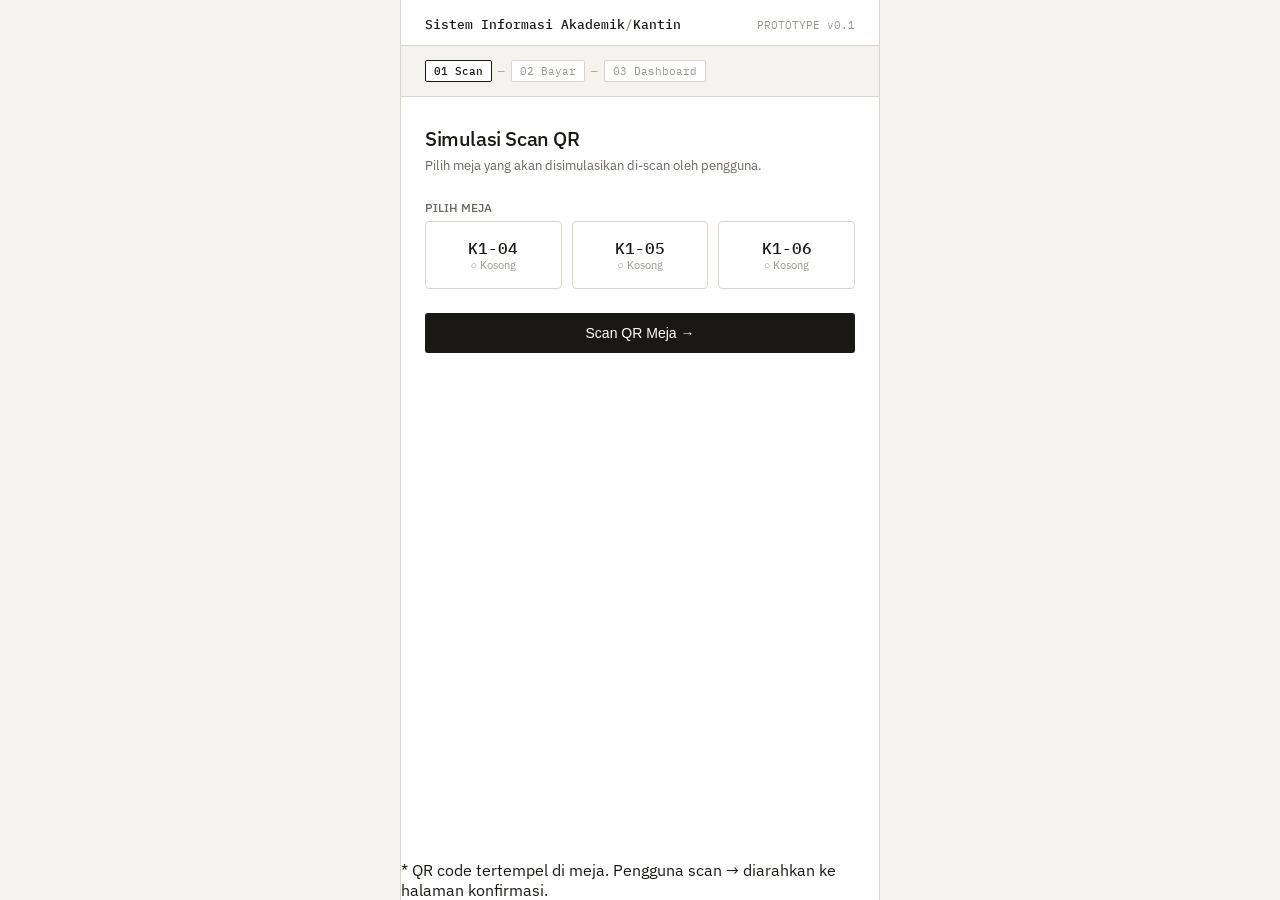
<file: index.html>
<!DOCTYPE html>
<html lang="id">
<head>
    <meta charset="UTF-8">
    <meta name="viewport" content="width=device-width, initial-scale=1.0">
    <title>Six ITB</title>
    <link rel="stylesheet" href="style.css">
</head>
<body>

<div class="shell">
    <div class="topbar">
        <div class="topbar-brand">Sistem Informasi Akademik<span>/</span>Kantin</div>
        <div style="font-family:var(--mono);font-size:11px;color:var(--text-muted);">PROTOTYPE v0.1</div>
    </div>

    <div class="stepper" id="stepper">
        <span class="step active" id="step-1">01 Scan</span>
        <span class="step-sep">—</span>
        <span class="step" id="step-2">02 Bayar</span>
        <span class="step-sep">—</span>
        <span class="step" id="step-3">03 Dashboard</span>
    </div>

    <div class="page active" id="pg-scan">
        <div class="page-content">
            <div class="page-title">Simulasi Scan QR</div>
            <div class="page-sub">Pilih meja yang akan disimulasikan di-scan oleh pengguna.</div>

            <label class="field-label">Pilih meja</label>
            <div class="meja-grid" id="meja-grid"></div>

            <div class="info-strip" id="scan-info" style="display:none;">
                <div>
                    <div class="info-strip-label">Meja dipilih</div>
                    <div class="info-strip-value" id="scan-meja-label">—</div>
                </div>
            </div>

            <div class="btn-group">
                <button class="btn btn-primary" onclick="doScan()" id="btn-scan" disabled>
                    Scan QR Meja →
                </button>
            </div>
        </div>
        <div class="note-footer">
            <p>* QR code tertempel di meja. Pengguna scan → diarahkan ke halaman konfirmasi.</p>
        </div>
    </div>

    <div class="page" id="pg-konfirmasi">
        <div class="page-content">
            <div class="page-title">Konfirmasi Pembayaran</div>
            <div class="page-sub">Pilih kantin tujuan dan metode pembayaran.</div>

            <div class="info-strip">
                <div>
                    <div class="info-strip-label">Lokasi Meja</div>
                    <div class="info-strip-value" id="label-meja">K1-05 (GKU 1)</div>
                </div>
            </div>

            <div class="field-group">
                <label class="field-label" for="kantin">Pilih kantin</label>
                <select id="kantin">
                    <option value="Kantin A">Kantin A</option>
                    <option value="Kantin B">Kantin B</option>
                    <option value="Kantin C">Kantin C</option>
                </select>
            </div>

            <div class="section-divider">
                <div class="section-divider-line"></div>
                <div class="section-divider-label">Metode Pembayaran</div>
                <div class="section-divider-line"></div>
            </div>

            <div class="btn-group">
                <button class="btn btn-primary" onclick="showQRIS()">Bayar lewat QRIS</button>
                <button class="btn btn-outline" onclick="payDirect()">Bayar Langsung (Kasir)</button>
            </div>

            <div class="qris-block" id="qris-container" style="display:none;">
                <div class="qris-header">QRIS — Scan untuk bayar</div>
                <div class="qris-body">
                    <div class="qris-img">
                        <img src="qris.png" alt="QRIS Code" style="width: 100%; height: 100%; object-fit: contain;">
                    </div>
                    <div class="qris-note">Scan kode QR menggunakan aplikasi dompet digital.</div>
                    <button class="btn btn-primary" onclick="toDashboard('QRIS')">Saya Sudah Bayar ✓</button>
                </div>
            </div>

            <div style="margin-top:20px;">
                <button class="btn btn-ghost" onclick="goTo('pg-scan', 0)">← Kembali</button>
            </div>
        </div>
    </div>

    <div class="page" id="pg-dashboard">
        <div class="page-content">
            <div class="page-title">Monitoring Tempat Duduk</div>
            <div class="page-sub">GKU 1 — Status meja real-time</div>

            <div class="stat-row">
                <div class="stat-box">
                    <div class="stat-box-label">Terisi</div>
                    <div class="stat-box-value" id="stat-terisi">0 <small>/ 3</small></div>
                </div>
                <div class="stat-box">
                    <div class="stat-box-label">Kosong</div>
                    <div class="stat-box-value" id="stat-kosong">3 <small>/ 3</small></div>
                </div>
            </div>

            <table class="meja-table">
                <thead>
                    <tr>
                        <th>Meja</th>
                        <th>Kantin</th>
                        <th>Status</th>
                        <th>Aksi</th>
                    </tr>
                </thead>
                <tbody id="tabel-meja"></tbody>
            </table>
        </div>

        <div class="note-footer">
            <p>* Tombol "Selesai" mensimulasikan geofencing.</p>
            <br>
            <button class="btn btn-ghost" style="font-size:12px;padding:0;" onclick="goTo('pg-scan', 0)">← Simulasi ulang</button>
        </div>
    </div>
</div>

<div class="toast" id="toast"></div>

<script src="script.js"></script>

</body>
</html>
</file>
<file: style.css>
@import url('https://fonts.googleapis.com/css2?family=IBM+Plex+Mono:wght@400;500&family=IBM+Plex+Sans:wght@300;400;500&display=swap');

*, *::before, *::after { box-sizing: border-box; margin: 0; padding: 0; }

:root {
    --bg: #F5F3EE;
    --surface: #FFFFFF;
    --border: #D9D5CC;
    --border-dark: #B0AB9E;
    --text-primary: #1A1814;
    --text-secondary: #6B6560;
    --text-muted: #9B958D;
    --accent: #1A1814;
    --green: #1D6A3A;
    --green-bg: #E8F5EE;
    --red: #8B1A1A;
    --red-bg: #F5E8E8;
    --blue: #1A3A6A;
    --blue-bg: #E8EEFF;
    --mono: 'IBM Plex Mono', monospace;
    --sans: 'IBM Plex Sans', sans-serif;
}

body {
    font-family: var(--sans);
    background: var(--bg);
    color: var(--text-primary);
    min-height: 100vh;
}

.shell {
    max-width: 480px;
    margin: 0 auto;
    min-height: 100vh;
    background: var(--surface);
    border-left: 1px solid var(--border);
    border-right: 1px solid var(--border);
    display: flex;
    flex-direction: column;
}

.topbar {
    padding: 16px 24px 12px;
    border-bottom: 1px solid var(--border);
    display: flex;
    align-items: center;
    justify-content: space-between;
    position: sticky;
    top: 0;
    background: var(--surface);
    z-index: 10;
}

.topbar-brand {
    font-family: var(--mono);
    font-size: 13px;
    font-weight: 500;
    color: var(--text-primary);
}

.topbar-brand span { color: var(--text-muted); }

.stepper {
    display: flex;
    align-items: center;
    gap: 6px;
    padding: 14px 24px;
    border-bottom: 1px solid var(--border);
    background: var(--bg);
}

.step {
    font-family: var(--mono);
    font-size: 11px;
    color: var(--text-muted);
    padding: 3px 8px;
    border: 1px solid var(--border);
    border-radius: 2px;
    background: var(--surface);
}

.step.active {
    color: var(--text-primary);
    border-color: var(--text-primary);
    font-weight: 500;
}

.step.done {
    color: var(--green);
    border-color: var(--green);
}

.step-sep {
    font-family: var(--mono);
    font-size: 11px;
    color: var(--border-dark);
}

.page { display: none; flex: 1; }
.page.active { display: flex; flex-direction: column; }

.page-content { padding: 28px 24px; flex: 1; }

.page-title {
    font-weight: 500;
    font-size: 20px;
    letter-spacing: -0.02em;
    margin-bottom: 4px;
}

.page-sub {
    font-size: 13px;
    color: var(--text-secondary);
    margin-bottom: 24px;
    line-height: 1.5;
}

.info-strip {
    background: var(--bg);
    border: 1px solid var(--border);
    border-radius: 4px;
    padding: 12px 14px;
    margin-bottom: 20px;
    display: flex;
    align-items: center;
    gap: 10px;
}

.info-strip-label {
    font-family: var(--mono);
    font-size: 11px;
    color: var(--text-muted);
    text-transform: uppercase;
}

.info-strip-value {
    font-family: var(--mono);
    font-size: 13px;
    font-weight: 500;
}

.field-group { margin-bottom: 20px; }
.field-label {
    display: block;
    font-size: 12px;
    font-weight: 500;
    color: var(--text-secondary);
    text-transform: uppercase;
    margin-bottom: 6px;
}

select {
    width: 100%;
    padding: 10px 12px;
    font-size: 14px;
    border: 1px solid var(--border);
    border-radius: 3px;
    appearance: none;
    background-image: url("data:image/svg+xml,%3Csvg width='10' height='6' viewBox='0 0 10 6' fill='none' xmlns='http://www.w3.org/2000/svg'%3E%3Cpath d='M1 1L5 5L9 1' stroke='%239B958D' stroke-width='1.5' stroke-linecap='round'/%3E%3C/svg%3E");
    background-repeat: no-repeat;
    background-position: right 12px center;
}

.btn {
    display: inline-flex;
    align-items: center;
    gap: 8px;
    padding: 11px 18px;
    font-size: 14px;
    font-weight: 500;
    border-radius: 3px;
    cursor: pointer;
    border: 1px solid transparent;
    text-decoration: none;
}

.btn-primary { background: var(--text-primary); color: #FFF; width: 100%; justify-content: center; }
.btn-outline { background: transparent; border-color: var(--border); width: 100%; justify-content: center; }
.btn-ghost { background: transparent; color: var(--text-secondary); border: none; font-size: 13px; }

.btn-group { display: flex; flex-direction: column; gap: 10px; }

.qris-block {
    border: 1px solid var(--border);
    border-radius: 4px;
    overflow: hidden;
    margin-top: 20px;
    animation: slideDown 0.2s ease;
}

@keyframes slideDown {
    from { opacity: 0; transform: translateY(-8px); }
    to   { opacity: 1; transform: translateY(0); }
}

.qris-header {
    background: var(--bg);
    padding: 10px 14px;
    border-bottom: 1px solid var(--border);
    font-family: var(--mono);
    font-size: 11px;
    color: var(--text-muted);
}

.qris-body { padding: 20px; text-align: center; }

.qris-img {
    width: 180px;
    height: 180px;
    background: #FFFFFF;
    border: 1px solid var(--border);
    border-radius: 4px;
    margin: 0 auto 16px;
    display: flex;
    align-items: center;
    justify-content: center;
    padding: 10px;
    overflow: hidden;
}

.qris-note { font-size: 12px; color: var(--text-muted); margin-bottom: 16px; }

.stat-row { display: grid; grid-template-columns: 1fr 1fr; gap: 10px; margin-bottom: 24px; }
.stat-box { background: var(--bg); border: 1px solid var(--border); padding: 14px 16px; border-radius: 4px; }
.stat-box-label { font-family: var(--mono); font-size: 11px; color: var(--text-muted); }
.stat-box-value { font-family: var(--mono); font-size: 26px; font-weight: 500; }

.meja-table { width: 100%; border: 1px solid var(--border); border-collapse: collapse; font-size: 13px; }
.meja-table th { background: var(--bg); padding: 9px 12px; text-align: left; font-family: var(--mono); font-size: 11px; color: var(--text-muted); border-bottom: 1px solid var(--border); }
.meja-table td { padding: 12px 12px; border-bottom: 1px solid var(--border); }

.badge { font-family: var(--mono); font-size: 11px; padding: 3px 8px; border-radius: 2px; }
.badge-terisi { background: var(--red-bg); color: var(--red); }
.badge-kosong { background: var(--green-bg); color: var(--green); }

.toast {
    position: fixed;
    bottom: 24px;
    left: 50%;
    transform: translateX(-50%) translateY(80px);
    background: var(--text-primary);
    color: #FFF;
    padding: 11px 18px;
    border-radius: 4px;
    transition: transform 0.25s;
    z-index: 100;
}
.toast.show { transform: translateX(-50%) translateY(0); }

.meja-grid { display: grid; grid-template-columns: repeat(3, 1fr); gap: 10px; margin-bottom: 24px; }
.meja-card { border: 1px solid var(--border); border-radius: 4px; padding: 16px 12px; text-align: center; cursor: pointer; }
.meja-card.selected { border: 2px solid var(--text-primary); background: var(--bg); }
.meja-card.occupied { background: #FFF8F8; border-color: #E8C8C8; cursor: not-allowed; }
</file>
